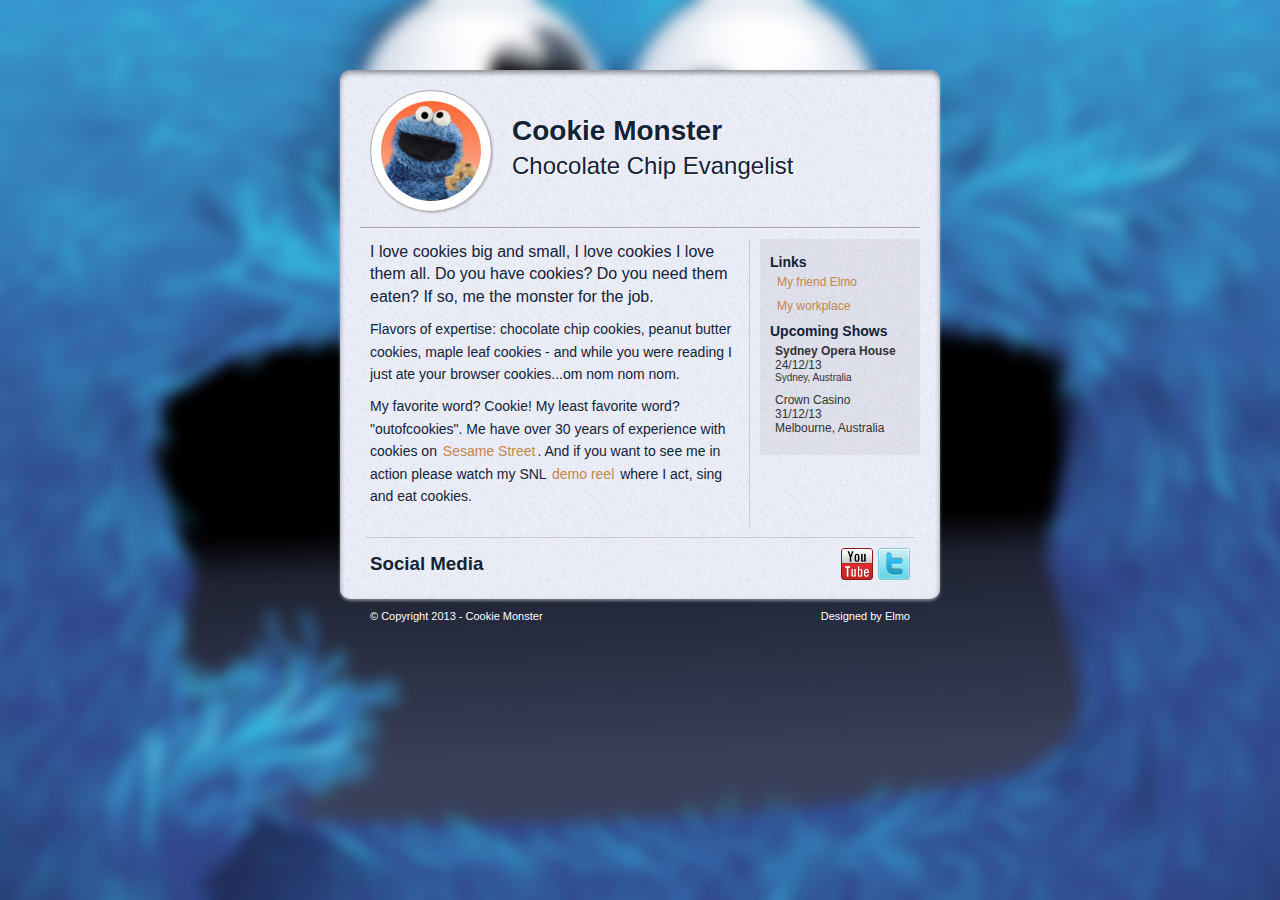
<file: Floats&Layout/index.html>
<!doctype html>
<html>
	<head>

		<!-- website description -->
		<title>Cookie Monster | Cookie!!!! om nom nom nom</title>
		<meta name="description" content="">
		<meta name="keywords" content="">

		<!-- define viewport for mobiles -->
	    <meta name="viewport" content="width=device-width">
		
	    <!-- stylesheets -->
	    <link rel="stylesheet" href="css/normalize.css">
	    <link rel="stylesheet" href="css/styles.css">
	</head>
	<body>
		<div id="container" >
			<header class="clearfix">
				<img src="images/profile.jpg" class="alignleft profile-photo" alt="profile photo" title="cookie monster">
				<h1 class="name">Cookie Monster</h1>
				<h2 class="job-title">Chocolate Chip Evangelist</h2>
			</header>
			<div class="main clearfix">
				<div class="content alignleft">
					<p>
						I love cookies big and small, I love cookies I love them all. Do you have cookies? Do you need them eaten? If so, me the monster for the job.
					</p>
					<p>
						Flavors of expertise: chocolate chip cookies, peanut butter cookies, maple leaf cookies - and while you were reading I just ate your browser cookies...om nom nom nom.
					</p>
					<p>
						My favorite word? Cookie! My least favorite word? "outofcookies". Me have over 30 years of experience with cookies on <a href="http://www.sesamestreet.org/muppets/cookie-monster" target="_blank" title="Sesame Street Cookie Monster Page">Sesame Street</a>. And if you want to see me in action please watch my SNL <a href="http://www.youtube.com/watch?v=C-PkQRh3QXA" target="_blank" title="SNL Cookie Mosnter Video">demo reel</a> where I act, sing and eat cookies.
					</p>
				</div>
				<div class="sidebar alignright">
					<h4>Links</h4>
					<ul>
						<li>
							<a href="https://twitter.com/elmo_themuppet" target="_blank" title="Elmo's Twitter">
								My friend Elmo
							</a>
						</li>
						<li>
							<a href="http://www.sesamestreet.org/" target="_blank" title="Sesame Street Website">
								My workplace
							</a>
						</li>
					</ul>
					<h4>Upcoming Shows</h4>
					<ul>
						<li>
							<span class="venue">Sydney Opera House</span>
							<span class="date">24/12/13</span>
							<span class="location">Sydney, Australia</span>
						</li>
						<li>
							Crown Casino<br>31/12/13<br>Melbourne, Australia
						</li>
					</ul>
				</div>
			</div> <!-- END OF MAIN -->
			<div class="social-links clearfix">
				<h3 class="alignleft">Social Media </h3>

				<a href="https://twitter.com/A_CookieMonster" target="_blank" class="alignright">
					<img src="images/twitter.png" alt="Twitter" title="Cookie Monster Twitter Page">
				</a>

				<a href="http://www.youtube.com/watch?v=dhUFxaauNTE" target="_blank" class="alignright">
					<img src="images/youtube.png" alt="Youtube" title="Cookie Monster Youtube Video">
				</a>
			</div>
		</div> <!-- END OF CONTAINER -->
		<footer>
			<p>&copy; Copyright 2013 - Cookie Monster <span class="alignright">Designed by Elmo</span></p>
		</footer>
	</body>
</html>
</file>
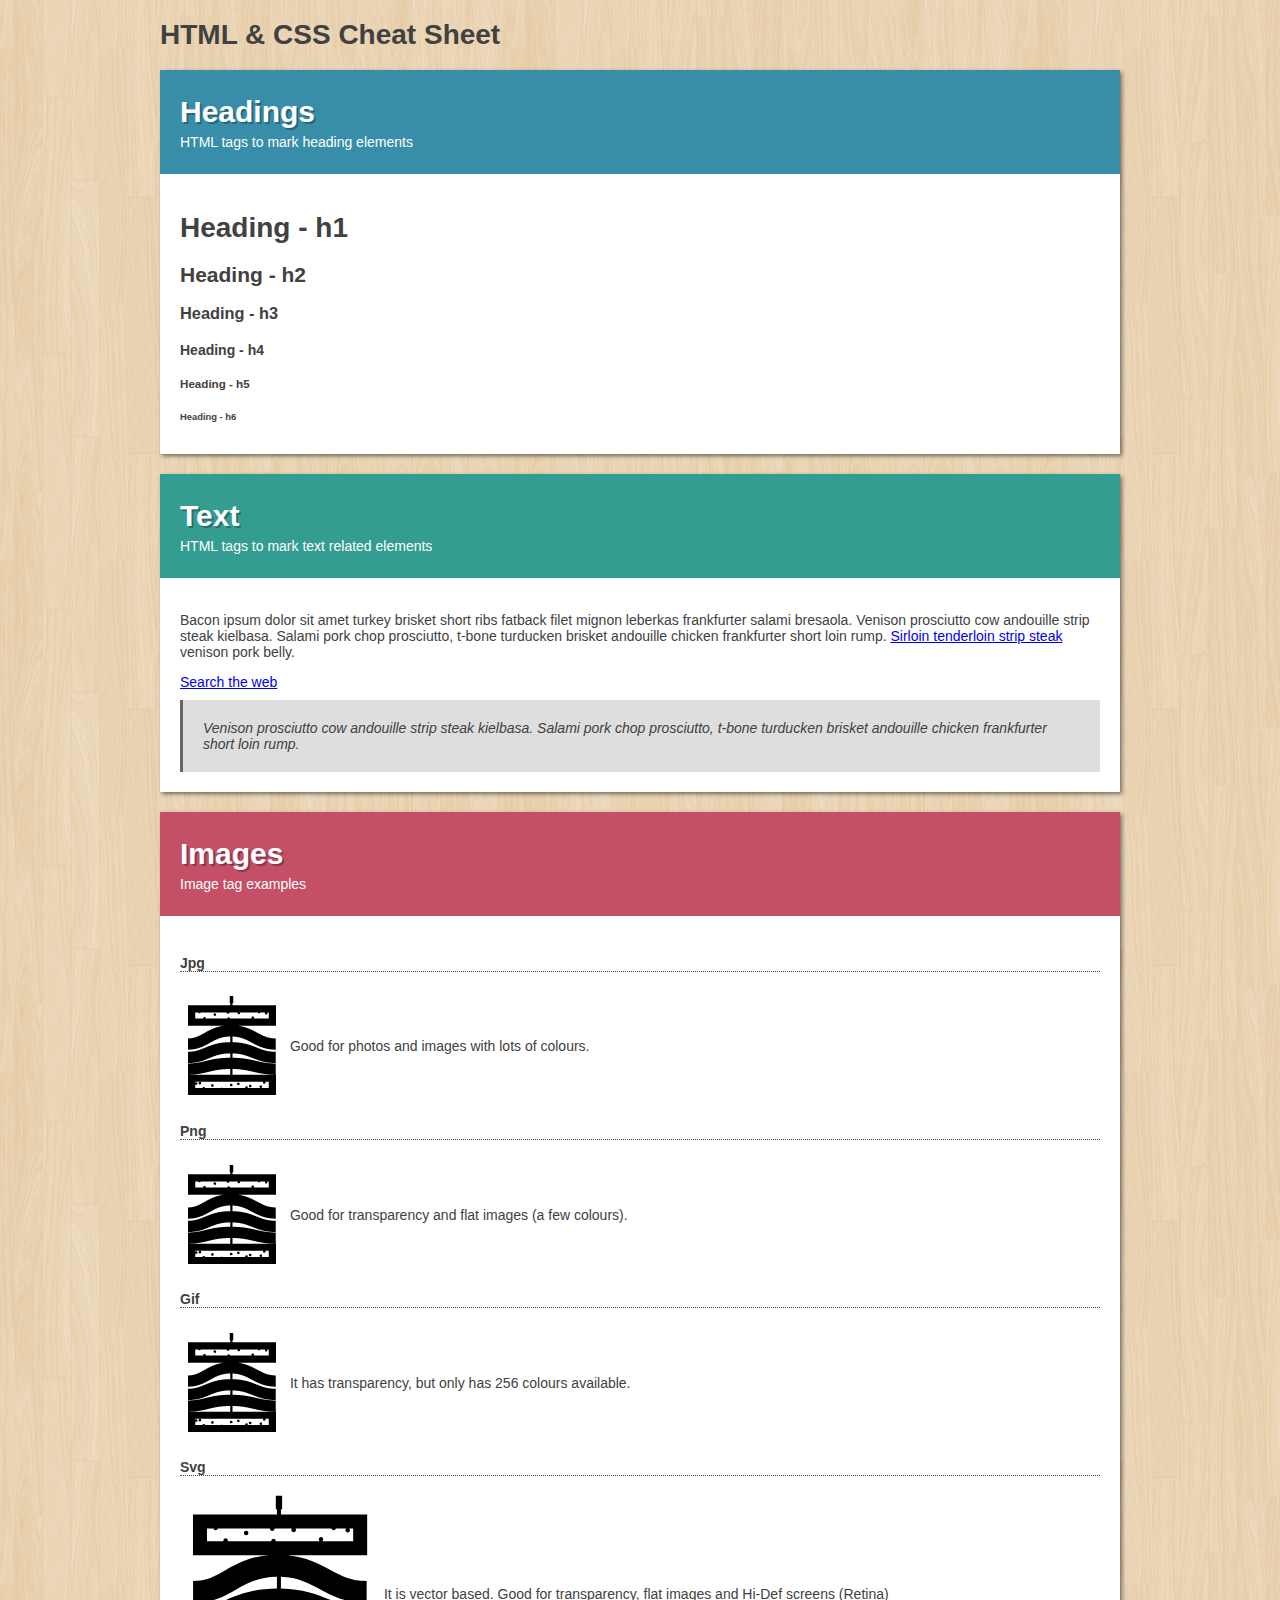
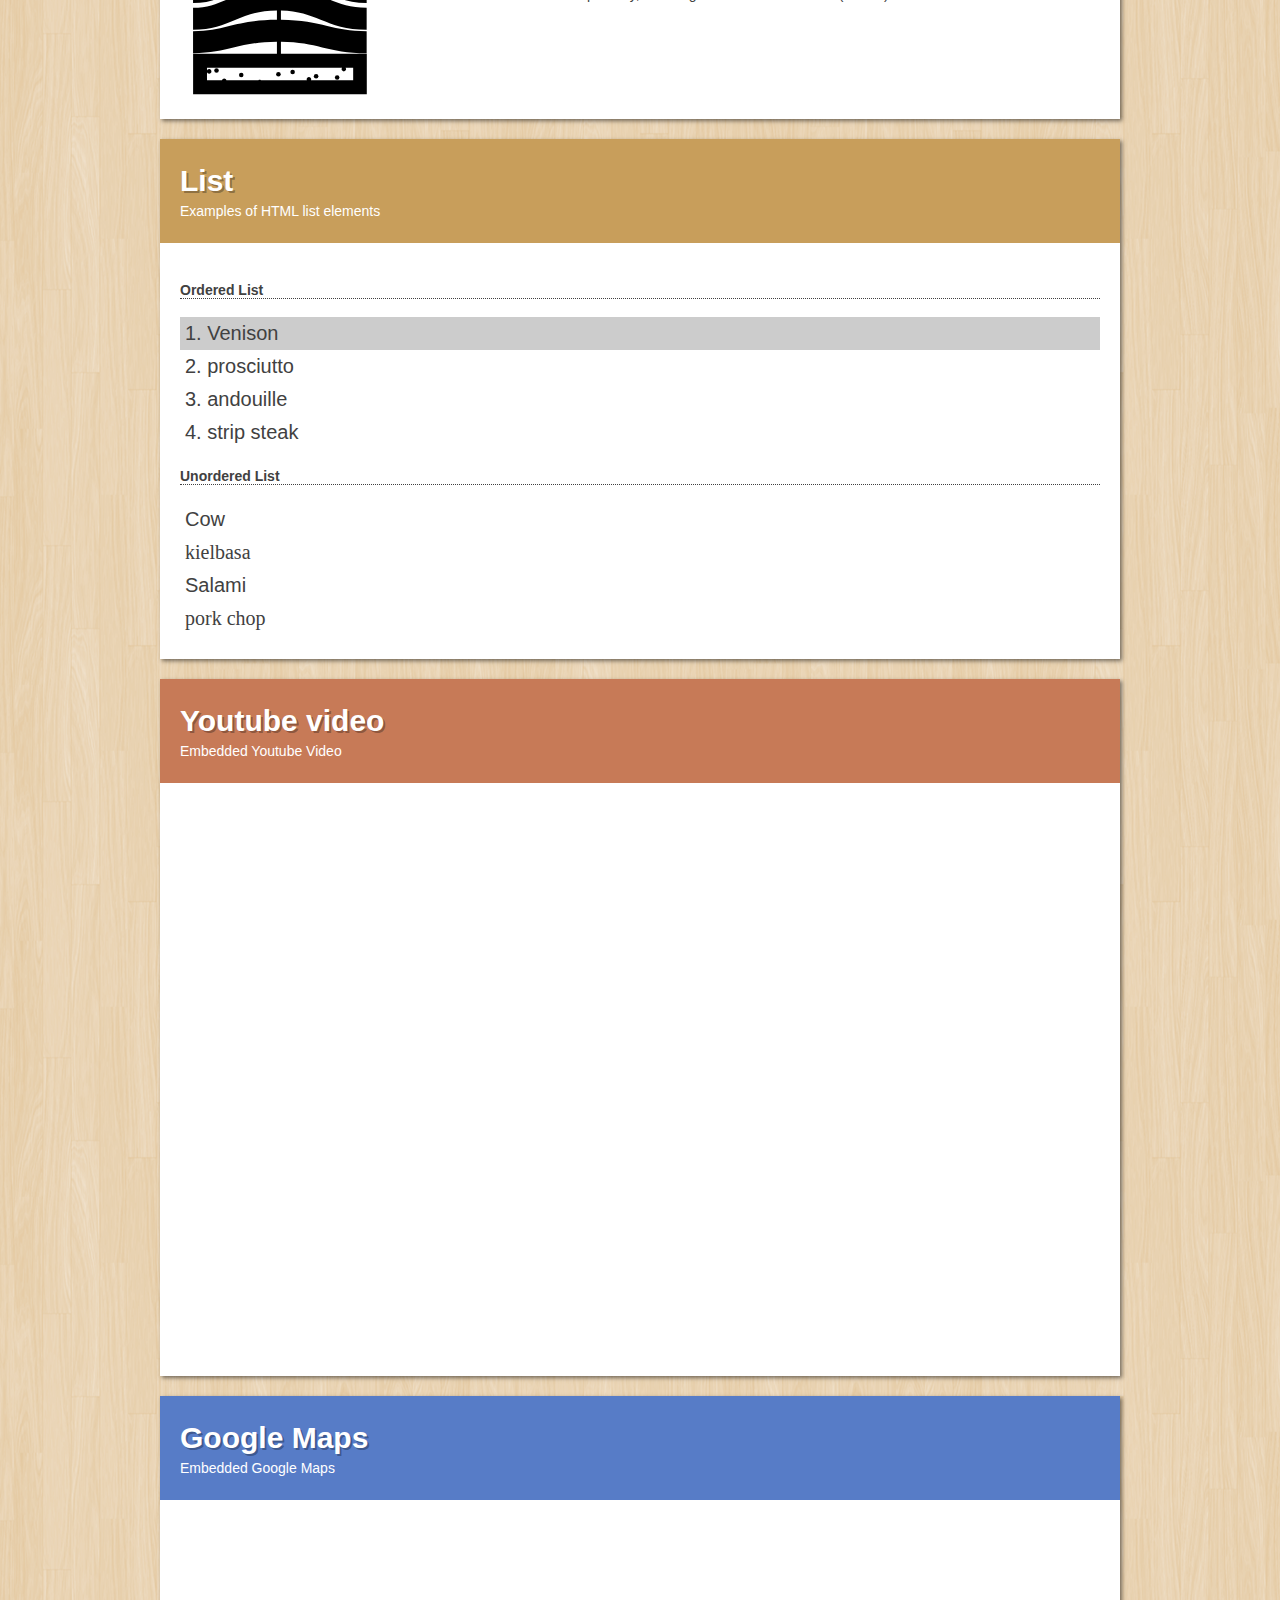
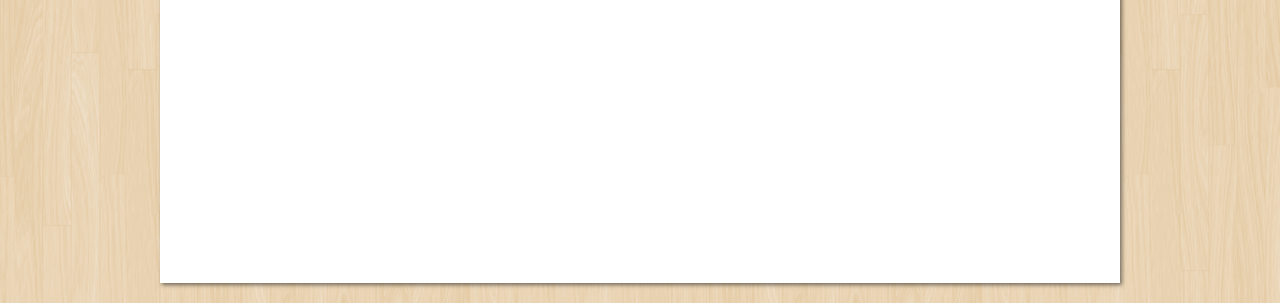
<file: HTML&CSS/index.html>
<!doctype html>
<html>
	<head>

		<!-- website description -->
		<title>HTML & CSS Cheat Sheet</title>
		<meta name="description" content="">
		<meta name="keywords" content="">

		<!-- define viewport for mobiles -->
	    <meta name="viewport" content="width=device-width">
		
	    <!-- stylesheets -->
	    <link rel="stylesheet" href="css/normalize.css">

	    <link rel="stylesheet" href="css/styles.css">
	</head>
	<body>
		<div id="container">
			<h1>HTML & CSS Cheat Sheet</h1>

			<article id="headings">
				<header>
					<h2>Headings</h2>
					<p>HTML tags to mark heading elements</p>
				</header>
				<section class="content">
					<h1>Heading - h1</h1>
					<h2>Heading - h2</h2>
					<h3>Heading - h3</h3>
					<h4>Heading - h4</h4>
					<h5>Heading - h5</h5>
					<h6>Heading - h6</h6>
				</section>
			</article>

			<article id="text">
				<header>
					<h2>Text</h2>
					<p>HTML tags to mark text related elements</p>
				</header>
				<section class="content">
					<p>
						Bacon ipsum dolor sit amet turkey brisket short ribs fatback filet mignon leberkas frankfurter salami bresaola. Venison prosciutto cow andouille strip steak kielbasa. Salami pork chop prosciutto, t-bone turducken brisket andouille chicken frankfurter short loin rump. <a href="http://baconipsum.com/" target="_blank">Sirloin tenderloin strip steak</a> venison pork belly.
					</p>

					<a href="http://www.google.com" target="_blank" title="Google">Search the web</a>

					<blockquote>
						Venison prosciutto cow andouille strip steak kielbasa. Salami pork chop prosciutto, t-bone turducken brisket andouille chicken frankfurter short loin rump.
					</blockquote>
				</section>
			</article>

			<article id="images">
				<header>
					<h2>Images</h2>
					<p>Image tag examples</p>
				</header>
				<section class="content">
					<h4>Jpg</h4>
					<p>
						<img src="images/sandwich.jpg" alt="Sandwich icon">
						Good for photos and images with lots of colours.
					</p>
					<h4>Png</h4>
					<p>
						<img src="images/sandwich.png" alt="Sandwich icon">
						Good for transparency and flat images (a few colours).
					</p>
					<h4>Gif</h4>
					<p>
						<img src="images/sandwich.gif" alt="Sandwich icon">
						It has transparency, but only has 256 colours available.
					</p>
					<h4>Svg</h4>
					<p>
						<img src="images/sandwich.svg" alt="Sandwich icon" width="200" >
						It is vector based. Good for transparency, flat images and Hi-Def screens (Retina)
					</p>
				</section>
			</article>
			<article id="lists">
				<header>
					<h2>List</h2>
					<p>Examples of HTML list elements</p>
				</header>
				<section class="content">
					<h4>Ordered List</h4>

					<ol>
						<li>Venison</li>
						<li>prosciutto</li>
						<li>andouille</li>
						<li>strip steak</li>
					</ol>

					<h4>Unordered List</h4>

					<ul>
						<li>Cow</li>
						<li>kielbasa</li>
						<li>Salami</li> 
						<li>pork chop</li>
					</ul>	
				</section>
			</article>

			
			<article id="youtube">
				<header>
					<h2>Youtube video</h2>
					<p>Embedded Youtube Video</p>
				</header>
				<section class="content">
					<iframe width="100%" height="560" src="http://www.youtube.com/embed/IytNBm8WA1c?rel=0" frameborder="0" allowfullscreen></iframe>
				</section>
			</article>

			<article id="map">
				<header>
					<h2>Google Maps</h2>
					<p>Embedded Google Maps</p>
				</header>
				<section class="content">
					<iframe width="100%" height="350" frameborder="0" scrolling="no" marginheight="0" marginwidth="0" src="https://maps.google.com.au/maps?f=q&amp;source=s_q&amp;hl=en&amp;geocode=&amp;q=Frying+Pan,+New+South+Wales&amp;aq=0&amp;oq=frying+&amp;sll=-33.796924,150.922433&amp;sspn=1.330661,2.356567&amp;ie=UTF8&amp;hq=&amp;hnear=Frying+Pan+New+South+Wales&amp;t=h&amp;ll=-36.143697,148.810844&amp;spn=0.097036,0.145912&amp;z=12&amp;iwloc=A&amp;output=embed"></iframe>
				</section>
			</article>
		</div>
	</body>
</html>
</file>
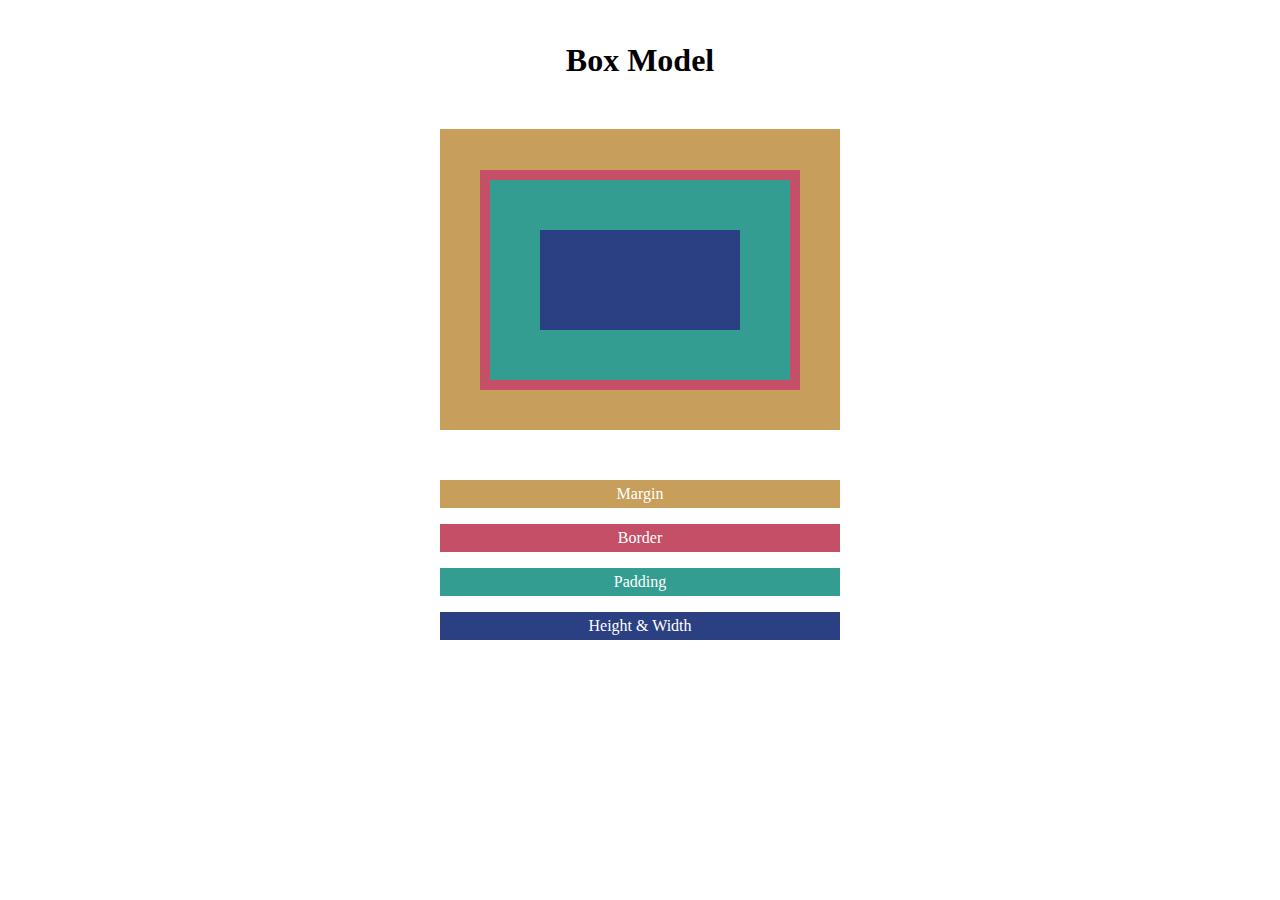
<file: HTML&CSS/BoxModel/boxmodel.html>
<!doctype html>
<html>
	<head>

		<!-- website description -->
		<title></title>
		<meta name="description" content="">
		<meta name="keywords" content="">

		<!-- define viewport for mobiles -->
	    <meta name="viewport" content="width=device-width">
		
	    <!-- stylesheets -->
	    <link rel="stylesheet" href="css/boxstyles.css">
	</head>
	<body>

		<div id='container'>
			<h1>Box Model</h1>
			<div class="orangebox">
				<div class="redbox">
					<div class="bluebox">
					</div>
				</div>
			</div>

			<div class="key">
				<p id="orangekey">Margin</p>
				<p id="redkey">Border</p>
				<p id="greenkey">Padding</p>
				<p id="bluekey">Height &amp; Width</p>
			</div>
		</div>
	</body>
</html>
</file>
<file: Floats&Layout/css/styles.css>
/*CSS Styles*/

/* Font Stacks
Garamond, Baskerville, "Baskerville Old Face", "Hoefler Text", "Times New Roman", serif;

"Helvetica Neue", Helvetica, Arial, sans-serif;

#343F9D
#C3874B
#ECEEF9
#122336
*/

/* Clear fix hack */
.clearfix:after {
     content: ".";
     display: block;
     clear: both;
     visibility: hidden;
     line-height: 0;
     height: 0;
}

.clear {
	clear: both;
}

.alignleft {float:left;}
.alignright {float:right;}

/*STYLES*/
html {
	background: url('../images/bg/bg_cookie.jpg') no-repeat center top transparent;

	-webkit-background-size: cover;
	-moz-background-size: cover;
	background-size: cover;
	height: 100%;
}

body {
	color: #122336;
	padding: 20px 0 10px;
}

#container {
	width: 560px;
	padding: 20px 20px 10px;
	margin: 50px auto 0;
	background: url('../images/bg/bg_noise.png') repeat center center #ECEEF9;

	-webkit-box-shadow: 0 3px 5px rgba(0,0,0,0.4) inset, 0 2px 3px rgba(255,255,255,0.4);
	box-shadow: 0 3px 5px rgba(0,0,0,0.4) inset, 0 2px 3px rgba(255,255,255,0.4);
	border-radius: 10px;
}

header {
	border-bottom: 1px solid #a1a1a1;
}

.profile-photo {
	margin: 0px 20px 15px 10px;
	width: 100px;
	padding: 10px;
	background: #fff;
	border: 1px solid #aaa;

	-webkit-box-shadow: 1px 1px 2px rgba(0,0,0,0.2);
	box-shadow: 1px 1px 2px rgba(0,0,0,0.2);
	border-radius: 100px;
}

.name {
	margin: 0;
	padding: 25px 0 5px;
	font-size: 28px;
	text-shadow: 1px 1px 0 #fff;
}

.job-title {
	margin: 0;
	padding: 0 0 10px;
	font-weight: 300;
	text-shadow: 1px 1px 0 #fff;
}

.content {
	margin: 0 5px;
	padding: 2px 15px 10px 5px;
	width: 65%;
	border-right: 1px solid #ccc;
}

.content p {
	margin: 0 0 10px;
	font-size: 14px;
	line-height: 1.6;
}

.content p:first-child {
	font-size: 16px;
	line-height: 1.4;
}

.main {
	border-top: 1px solid #f5f5f5;
	padding-top: 10px;
}

.main a {
	color: #C3874B;
	text-decoration: none;
	padding: 0 2px; /*Animated transitions*/

	-webkit-transition: 0.2s all linear;
	-moz-transition: 0.2s all linear;
	-o-transition: 0.2s all linear;
	-ms-transition: 0.2s all linear;
	transition: 0.2s all linear;
}

.main a:visited {
	color: #815426;
}

.main a:hover {
	background: #C3874B;
	color: #fff;
}

/*---------------------
------SIDEBAR--------
---------------------*/
.sidebar {
	width: 25%;
	padding: 10px;
	background: rgba(0,0,0,0.05);
}

.sidebar h4 {
	margin: 5px 0 5px;
	font-weight: 600;
	font-size: 14px;
}

.sidebar ul {
	margin: 5px 0 10px;
	padding-left: 5px;
}

.sidebar ul li {
	font-size: 12px;
	color: #333;
	list-style: none;
	margin-bottom: 10px;
}

.sidebar .venue {
	display: block;
	font-weight: bold;
}

.sidebar .date {
	display: block;
}

.sidebar .location {
	display: block;
	font-size: 10px;
}

/*--------------------
---SOCIAL LINKS----
--------------------*/
.social-links {
	border-top: 1px solid #ccc;
	margin: 10px 5px 0;
	padding: 10px 5px 5px;
}

.social-links h3 {
	margin: 5px 0;
}

.social-links a {
	margin: 0 0 0 5px;
}

footer {
	width: 540px;
	margin: 10px auto 0;
}

footer p {
	font-size: 11px;
	color: #fff;
}
</file>
<file: HTML&CSS/css/styles.css>
/*CSS Styles*/

/* Font Stacks
Baskerville, "Baskerville Old Face", "Hoefler Text", Garamond, "Times New Roman", serif;
Garamond, Baskerville, "Baskerville Old Face", "Hoefler Text", "Times New Roman", serif;

"Calisto MT", "Bookman Old Style", Bookman, "Goudy Old Style", Garamond, "Hoefler Text", "Bitstream Charter", Georgia, serif;

"Century Gothic", "Tw Cen MT", Futura, "URW Gothic L", Arial, sans-serif;
"Helvetica Neue", Helvetica, Arial, sans-serif;
*/

/*Colors

#388EA8
#349D91
#C44F67
#C89E5B
#C77A57
#577CC7
#D071C2

*/

body {
	background:
	url('../images/bg/retina_wood.png')
	center center
	repeat
	transparent
	; 
	color:#414141;
	font-size:14px;
}

#container {
	width:960px;
	margin: 0 auto;

}

article {
	box-shadow: 2px 2px 4px rgba(0,0,0,0.5);
}

article header {
	padding:10px 20px;
	color: rgb(255,255,255);
}

article header h2 {
	font-size:30px;
	text-shadow: 2px 2px 0 rgba(0,0,0,0.3);
	margin:15px 0 5px;
}

article header p {
	margin-top:5px;
}

.content {
	background: #ffffff;
	padding:20px 20px 10px;
	margin-bottom: 20px;
}




/*HEADINGS STYLE*/
#headings header{
	background: #388EA8;
}

/*TEXT STYLE*/
#text header{
	background: #349D91;
}

#text blockquote {
	border-left:3px solid #666;
	background: #dedede;
	font-style: italic;
	margin:10px 0;
	padding:20px;
}

/*IMAGES STYLE*/
#images header {
	background:#C44F67;
}
#images h4 {
	border-bottom: 1px dotted #414141;
}
#images img {
	vertical-align: middle;
}

/*LIST STYLE*/
#lists header {
	background:#C89E5B;
}
#lists h4 {
	border-bottom: 1px dotted #414141;
}
#lists li {
	font-size:20px;
}

#lists ol {
	padding:0;
}


#lists ol li{
	list-style-position: inside;
	padding:5px;
}

#lists ol li:first-child{
	background:#ccc;
}

#lists ul {
	padding:0;
}

#lists ul li {
	list-style: none;
	padding:5px;
}

#lists ul li:nth-child(even) {
	font-family:Baskerville, "Baskerville Old Face", "Hoefler Text", Garamond, "Times New Roman", serif;
} 

/*YOUTUBE STYLE*/
#youtube header {
	background:#C77A57;
}

/*GOOGLE MAPS STYLE*/
#map header {
	background:#577CC7;
}
</file>
<file: HTML&CSS/BoxModel/css/boxstyles.css>
/*CSS STYLES*/

#container {
	width:960px;
	margin:20px auto 0;
	padding-top:1px;
}

h1 {text-align:center;}

.orangebox {
	margin:50px auto;
	width:400px; 
	height:300px; 
	background:#C89E5B;
	padding-top:1px;
}

.redbox {
	margin:40px; 
	border:10px solid #C44F67;
	width:300px;
	height:200px;
	background:#349D91;
}

.bluebox {
	background:#2B4082;
	width:200px;
	height:100px;
	margin:50px auto;
}

.key {
	width:400px;
	margin:50px auto;
}

.key p {
	padding:5px;
	text-align:center;
	color:#fff;
}

#orangekey {
	background:#C89E5B;
}

#redkey {
	background:#C44F67;
}

#greenkey {
	background:#349D91;
}

#bluekey {
	background:#2B4082;
}
</file>
